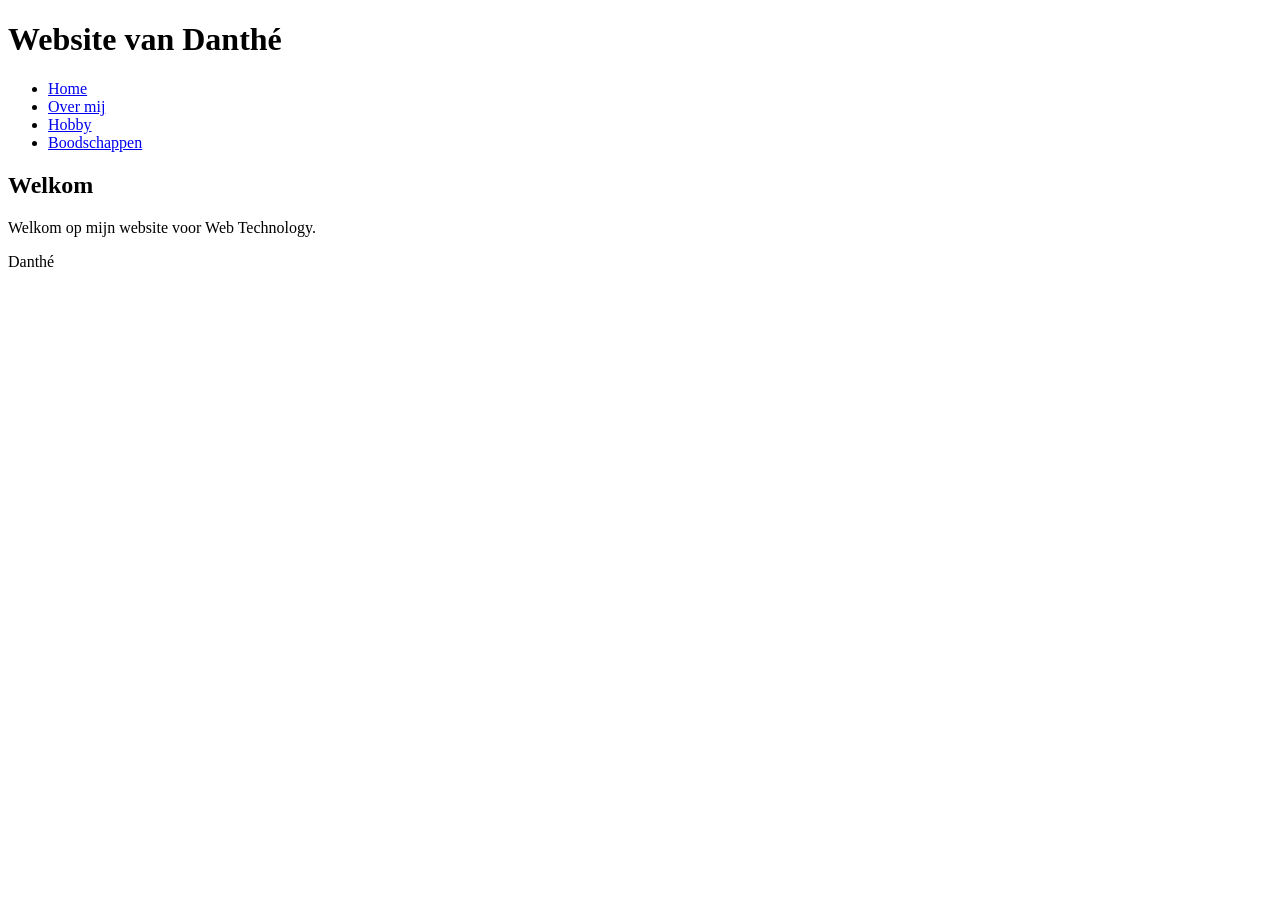
<file: labo-01/index.html>
<!DOCTYPE html>
<html lang="nl">
<head>
    <meta charset="UTF-8">
    <meta name="viewport" content="width=device-width, initial-scale=1.0">
    <title>Website van Danthé</title>
</head>
<body>

<header>
    <h1>Website van Danthé</h1>
    <nav>
        <ul>
            <li><a href="index.html">Home</a></li>
            <li><a href="over-mij.html">Over mij</a></li>
            <li><a href="hobby.html">Hobby</a></li>
            <li><a href="boodschappen.html">Boodschappen</a></li>
        </ul>
    </nav>
</header>

<main>
    <h2>Welkom</h2>
    <p>Welkom op mijn website voor Web Technology.</p>
</main>

<footer>
    <p>Danthé</p>
</footer>

</body>
</html>
</file>
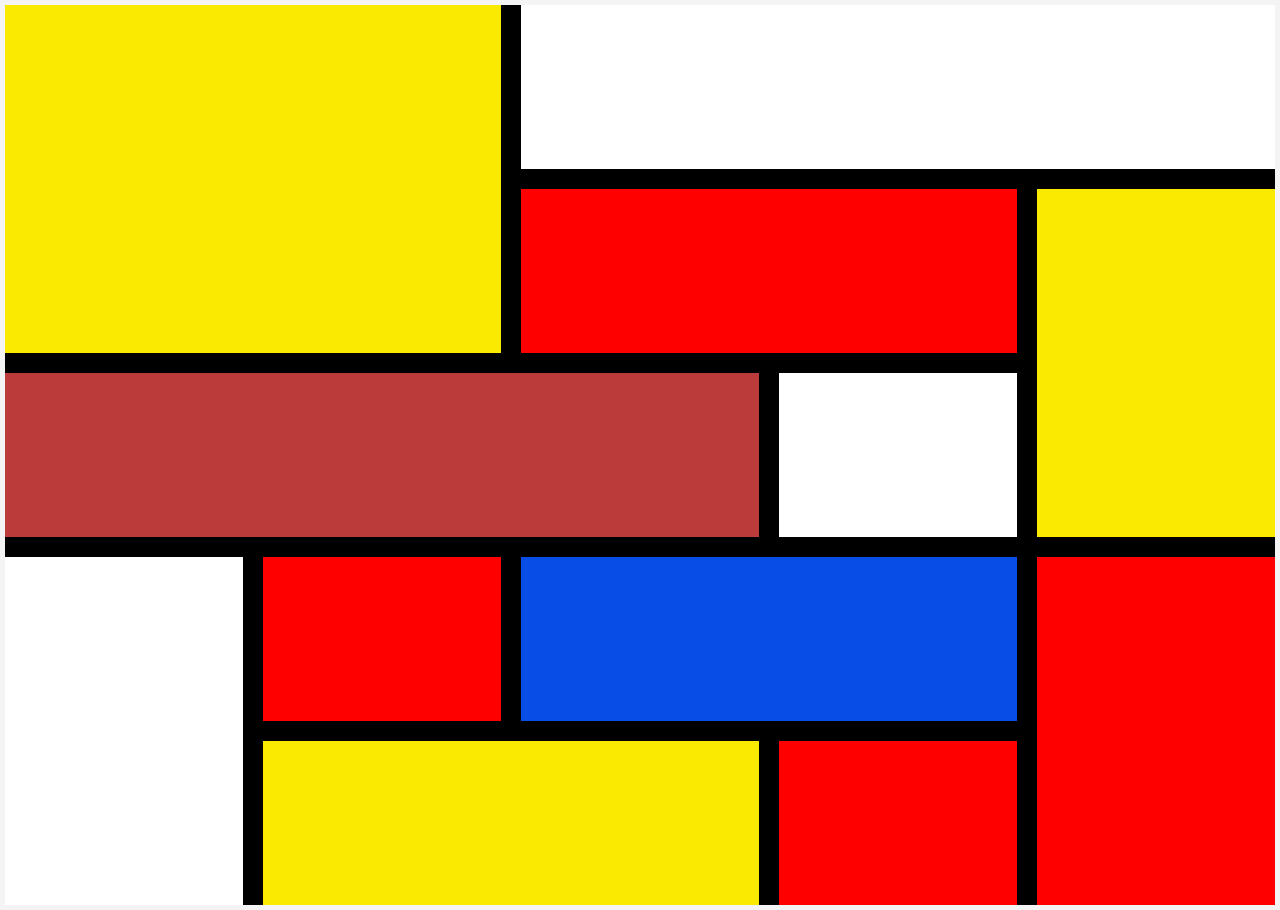
<file: schilderij/index.html>
<!DOCTYPE html>
<html lang="en">
<head>
  <meta charset="UTF-8">
  <meta name="viewport" content="width=device-width, initial-scale=1.0">
  <link rel="stylesheet" href="style.css">
  <title>painting</title>
</head>
<body>
  <div class="gridbox">
    <div class="box1"></div>
    <div class="box2"></div>
    <div class="box3"></div>
    <div class="box4"></div>
    <div class="box5"></div>
    <div class="box6"></div>
    <div class="box7"></div>
    <div class="box8"></div>
    <div class="box9"></div>
    <div class="box10"></div>
    <div class="box11"></div>
    <div class="box12"></div>
  </div>
</body>
</html>
</file>
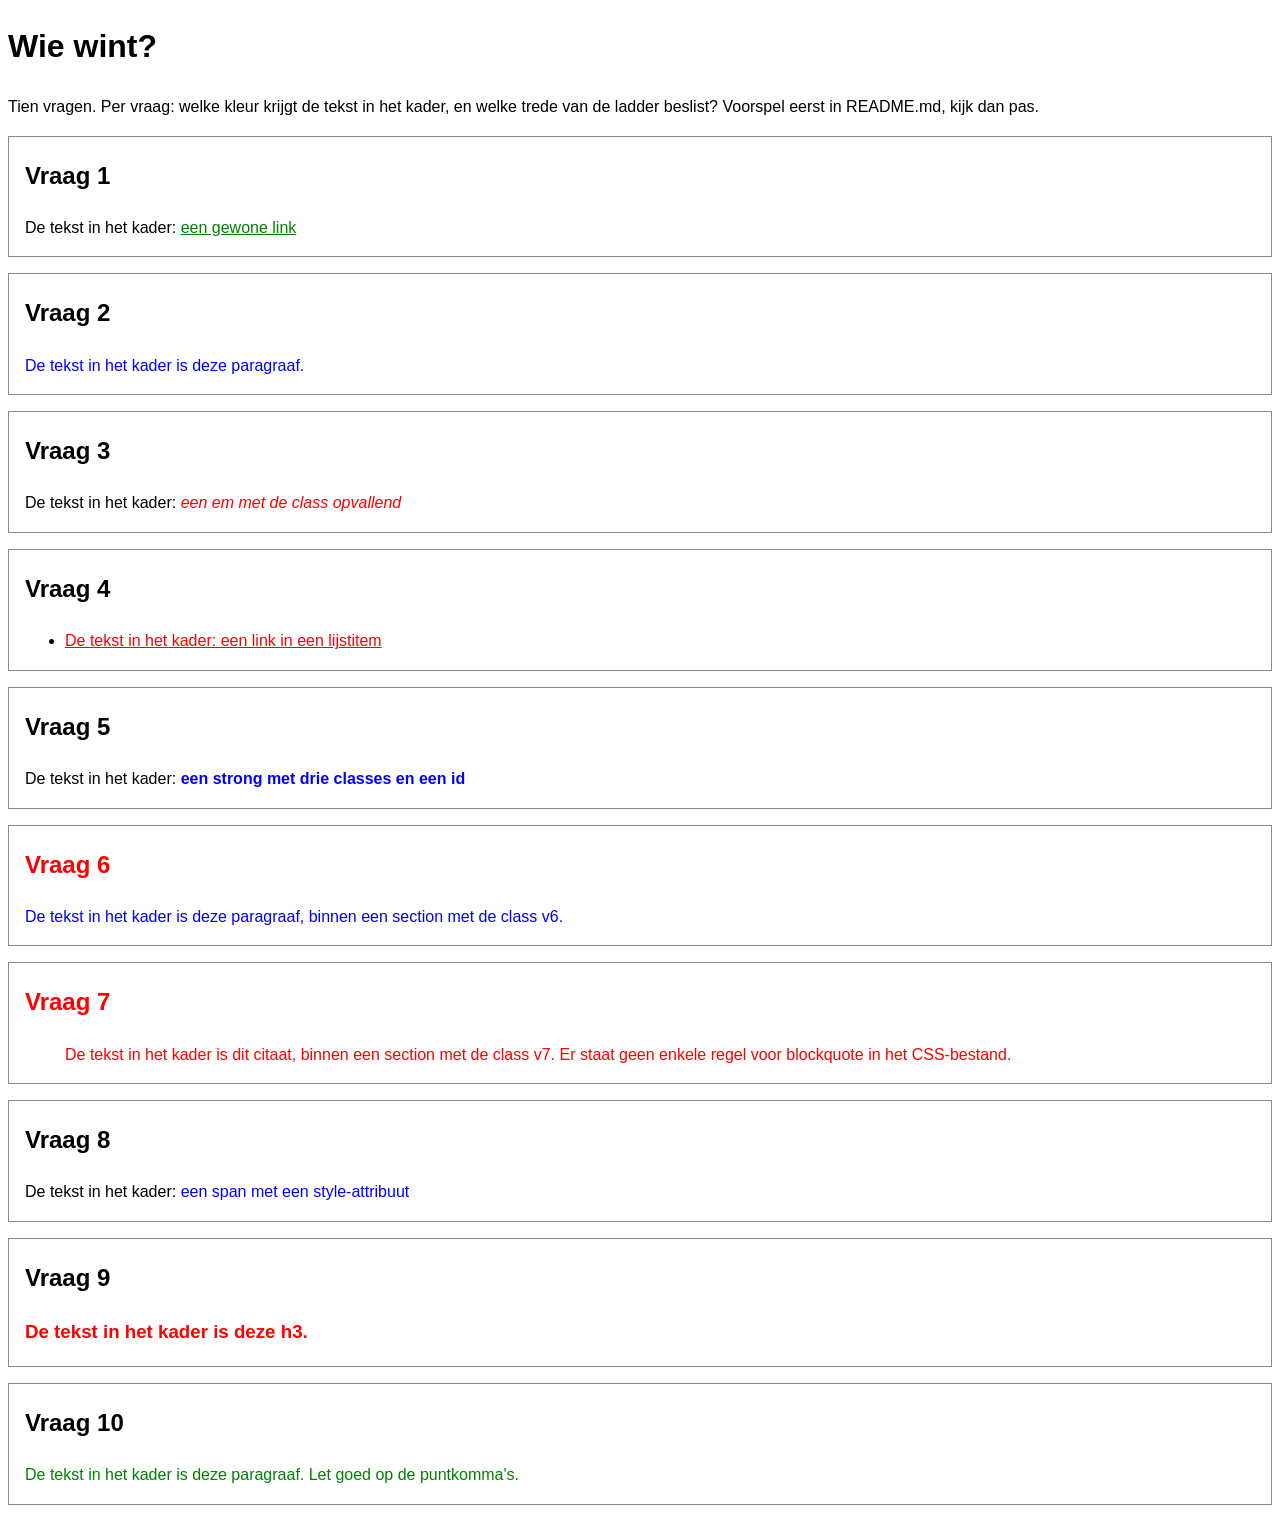
<file: labo-02/cascade/index.html>
<!-- index.html - oefening 3: voorspel, dan kijk. Wijzig dit bestand niet. -->
<!doctype html>
<html lang="nl">
  <head>
    <meta charset="utf-8">
    <meta name="viewport" content="width=device-width, initial-scale=1">
    <title>Wie wint? Tien vragen over de cascade</title>
    <link rel="stylesheet" href="css/stijl.css">
  </head>
  <body>
    <h1>Wie wint?</h1>
    <p>Tien vragen. Per vraag: welke kleur krijgt de tekst in het kader, en welke trede van de ladder beslist? Voorspel eerst in README.md, kijk dan pas.</p>

    <section class="vraag v1">
      <h2>Vraag 1</h2>
      <p>De tekst in het kader: <a href="#">een gewone link</a></p>
    </section>

    <section class="vraag v2">
      <h2>Vraag 2</h2>
      <p class="v2-tekst">De tekst in het kader is deze paragraaf.</p>
    </section>

    <section class="vraag v3">
      <h2>Vraag 3</h2>
      <p>De tekst in het kader: <em class="opvallend">een em met de class opvallend</em></p>
    </section>

    <section class="vraag v4">
      <h2>Vraag 4</h2>
      <ul>
        <li><a href="#">De tekst in het kader: een link in een lijstitem</a></li>
      </ul>
    </section>

    <section class="vraag v5">
      <h2>Vraag 5</h2>
      <p>De tekst in het kader: <strong class="een twee drie" id="v5-tekst">een strong met drie classes en een id</strong></p>
    </section>

    <section class="vraag v6">
      <h2>Vraag 6</h2>
      <p class="v6-tekst">De tekst in het kader is deze paragraaf, binnen een section met de class v6.</p>
    </section>

    <section class="vraag v7">
      <h2>Vraag 7</h2>
      <blockquote>De tekst in het kader is dit citaat, binnen een section met de class v7. Er staat geen enkele regel voor blockquote in het CSS-bestand.</blockquote>
    </section>

    <section class="vraag v8">
      <h2>Vraag 8</h2>
      <p>De tekst in het kader: <span class="v8-tekst" style="color: blue">een span met een style-attribuut</span></p>
    </section>

    <section class="vraag v9">
      <h2>Vraag 9</h2>
      <h3 class="v9-tekst">De tekst in het kader is deze h3.</h3>
    </section>

    <section class="vraag v10">
      <h2>Vraag 10</h2>
      <p class="v10-tekst">De tekst in het kader is deze paragraaf. Let goed op de puntkomma's.</p>
    </section>
  </body>
</html>
</file>
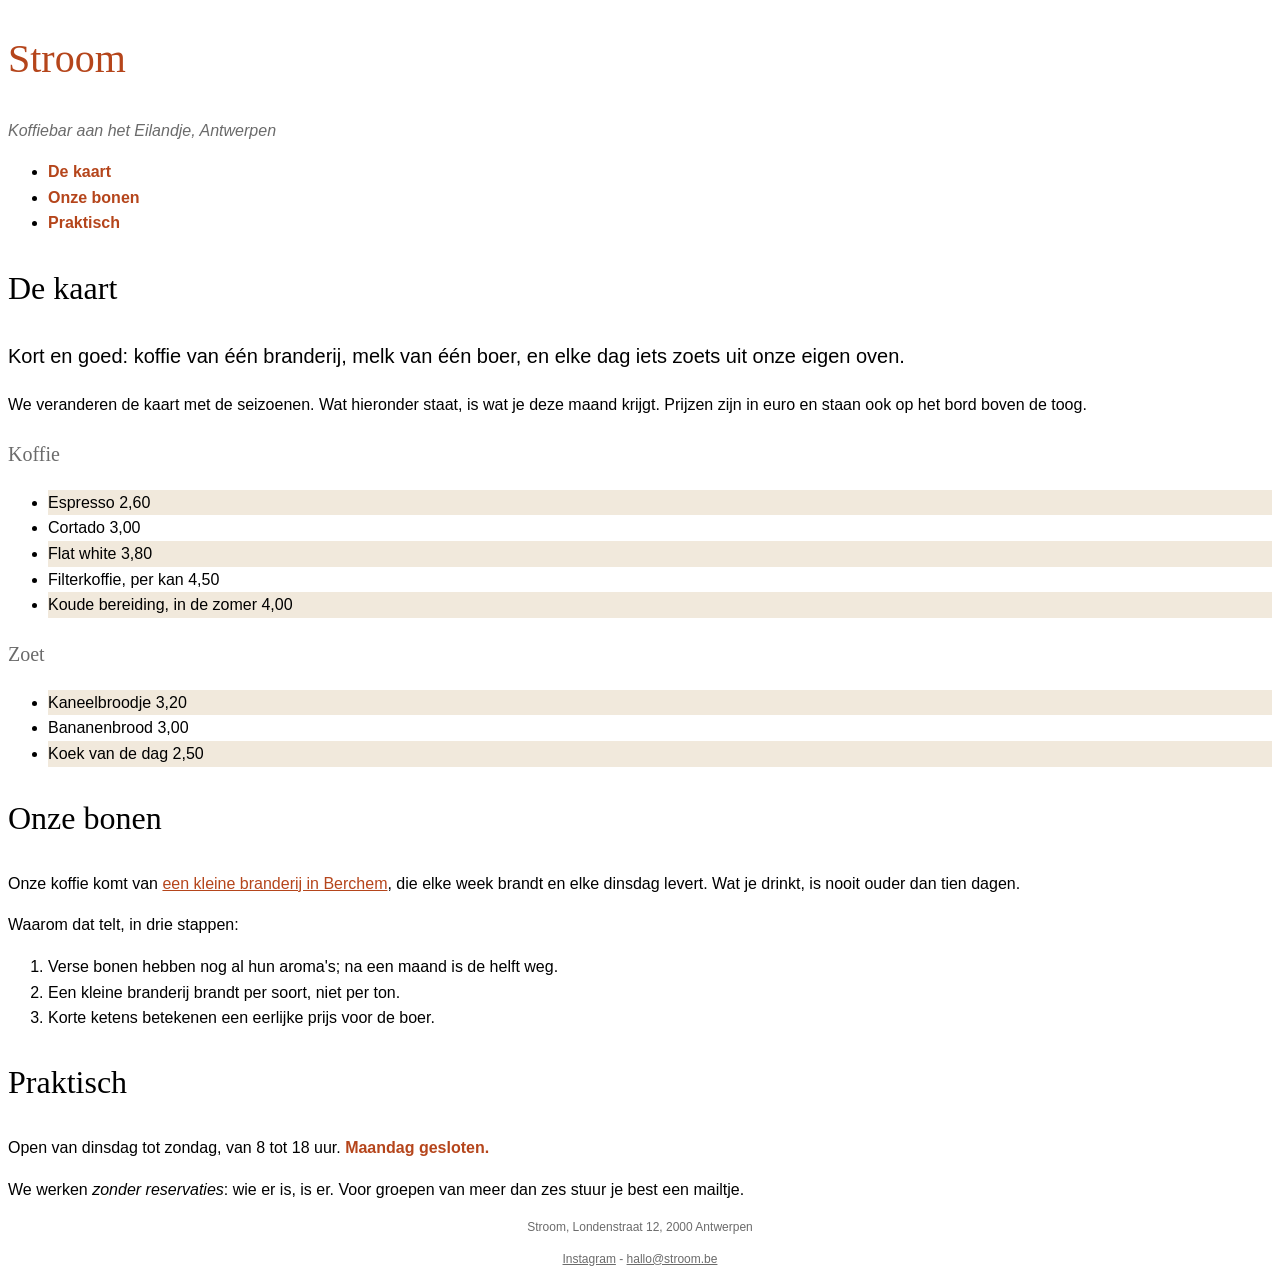
<file: labo-02/nabouw/index.html>
<!-- index.html - nabouw labo 2. Dit bestand mag je NIET wijzigen: geen class erbij, geen element verplaatst, geen style-attribuut. Jij schrijft css/stijl.css. -->
<!--
  Wat het screenshot niet kan tonen (hover en focus):
  - links in de navigatie: accentkleur, vet, geen onderstreping;
    bij hover en focus: inktkleur en onderstreept
  - links in main: accentkleur, onderstreept;
    bij hover en focus: papierkleur op een achtergrond in de accentkleur
  - links in de footer: gedempte kleur; bij hover en focus: accentkleur
-->
<!doctype html>
<html lang="nl">
  <head>
    <meta charset="utf-8">
    <meta name="viewport" content="width=device-width, initial-scale=1">
    <title>Stroom - koffiebar aan het Eilandje</title>
    <link rel="stylesheet" href="css/stijl.css">
  </head>
  <body>
    <header>
      <h1>Stroom</h1>
      <p class="slogan">Koffiebar aan het Eilandje, Antwerpen</p>
      <nav>
        <ul>
          <li><a href="#kaart">De kaart</a></li>
          <li><a href="#bonen">Onze bonen</a></li>
          <li><a href="#praktisch">Praktisch</a></li>
        </ul>
      </nav>
    </header>

    <main>
      <article>
        <h2 id="kaart">De kaart</h2>
        <p class="intro">Kort en goed: koffie van één branderij, melk van één boer, en elke dag iets zoets uit onze eigen oven.</p>
        <p>We veranderen de kaart met de seizoenen. Wat hieronder staat, is wat je deze maand krijgt. Prijzen zijn in euro en staan ook op het bord boven de toog.</p>

        <h3>Koffie</h3>
        <ul class="kaart">
          <li>Espresso <span class="prijs">2,60</span></li>
          <li>Cortado <span class="prijs">3,00</span></li>
          <li>Flat white <span class="prijs">3,80</span></li>
          <li>Filterkoffie, per kan <span class="prijs">4,50</span></li>
          <li>Koude bereiding, in de zomer <span class="prijs">4,00</span></li>
        </ul>

        <h3>Zoet</h3>
        <ul class="kaart">
          <li>Kaneelbroodje <span class="prijs">3,20</span></li>
          <li>Bananenbrood <span class="prijs">3,00</span></li>
          <li>Koek van de dag <span class="prijs">2,50</span></li>
        </ul>

        <h2 id="bonen">Onze bonen</h2>
        <p>Onze koffie komt van <a href="https://www.example.be">een kleine branderij in Berchem</a>, die elke week brandt en elke dinsdag levert. Wat je drinkt, is nooit ouder dan tien dagen.</p>
        <p>Waarom dat telt, in drie stappen:</p>
        <ol>
          <li>Verse bonen hebben nog al hun aroma's; na een maand is de helft weg.</li>
          <li>Een kleine branderij brandt per soort, niet per ton.</li>
          <li>Korte ketens betekenen een eerlijke prijs voor de boer.</li>
        </ol>

        <h2 id="praktisch">Praktisch</h2>
        <p>Open van dinsdag tot zondag, van 8 tot 18 uur. <strong>Maandag gesloten.</strong></p>
        <p>We werken <em>zonder reservaties</em>: wie er is, is er. Voor groepen van meer dan zes stuur je best een mailtje.</p>
      </article>
    </main>

    <footer>
      <p>Stroom, Londenstraat 12, 2000 Antwerpen</p>
      <p><a href="https://www.instagram.com">Instagram</a> - <a href="mailto:hallo@stroom.be">hallo@stroom.be</a></p>
    </footer>
  </body>
</html>
</file>
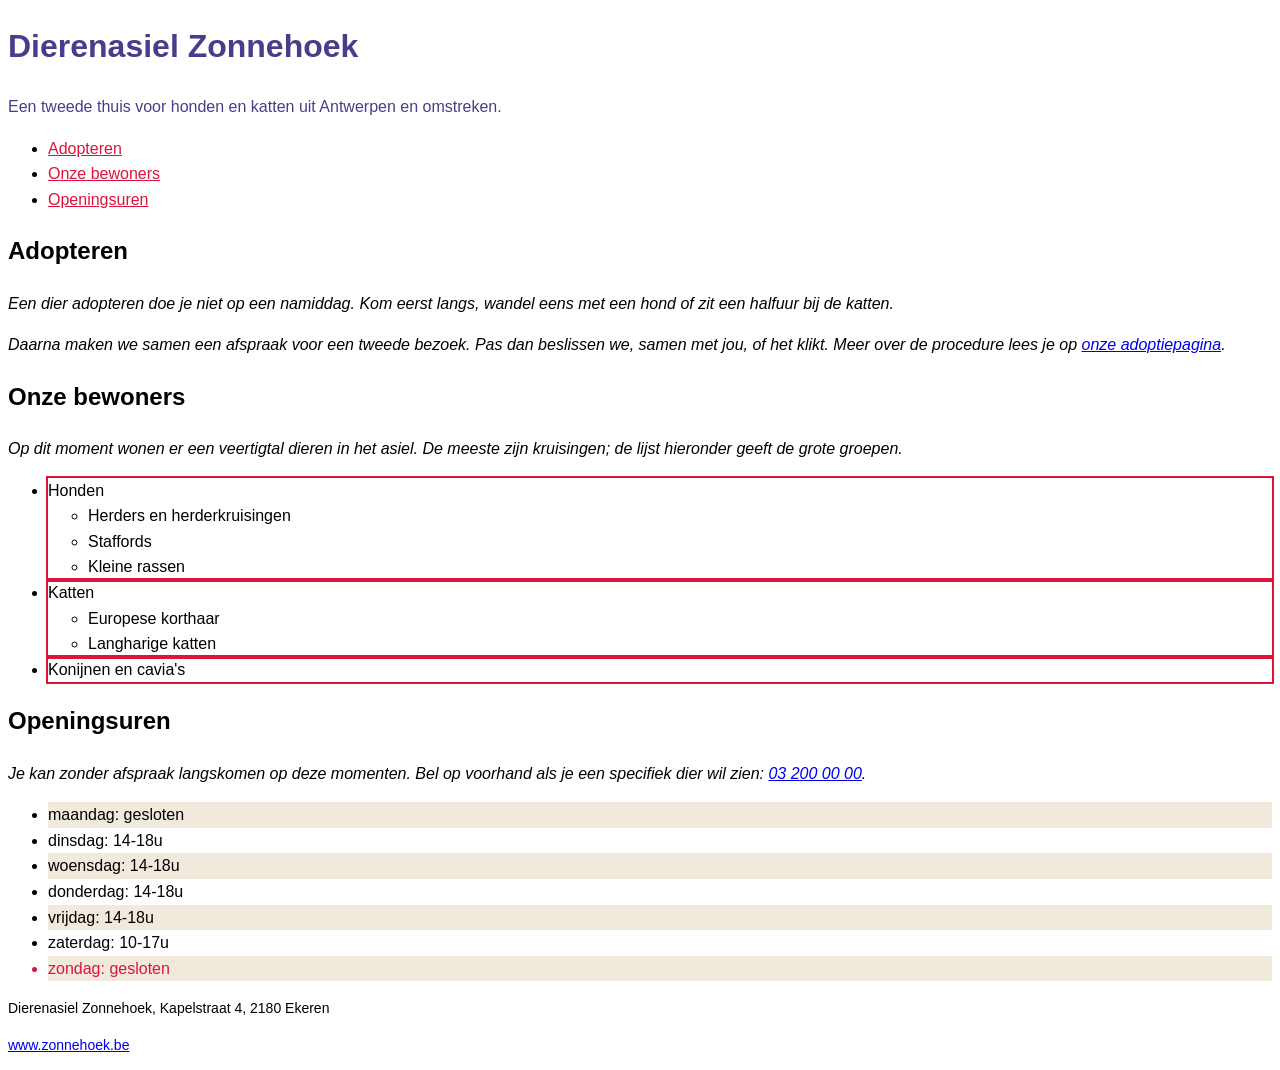
<file: labo-02/selectors/index.html>
<!-- index.html - oefening 2: selectors. Wijzig dit bestand niet; alles wat je nodig hebt, staat erin. -->
<!doctype html>
<html lang="nl">
  <head>
    <meta charset="utf-8">
    <meta name="viewport" content="width=device-width, initial-scale=1">
    <title>Dierenasiel Zonnehoek</title>
    <link rel="stylesheet" href="css/stijl.css">
  </head>
  <body>
    <header>
      <h1>Dierenasiel Zonnehoek</h1>
      <p class="slogan">Een tweede thuis voor honden en katten uit Antwerpen en omstreken.</p>
      <nav>
        <ul>
          <li><a href="#adopteren">Adopteren</a></li>
          <li><a href="#rassen">Onze bewoners</a></li>
          <li><a href="#uren">Openingsuren</a></li>
        </ul>
      </nav>
    </header>

    <main>
      <article>
        <h2 id="adopteren">Adopteren</h2>
        <p class="intro">Een dier adopteren doe je niet op een namiddag. Kom eerst langs, wandel eens met een hond of zit een halfuur bij de katten.</p>
        <p>Daarna maken we samen een afspraak voor een tweede bezoek. Pas dan beslissen we, samen met jou, of het klikt. Meer over de procedure lees je op <a href="https://www.zonnehoek.be/adoptie">onze adoptiepagina</a>.</p>

        <h2 id="rassen">Onze bewoners</h2>
        <p>Op dit moment wonen er een veertigtal dieren in het asiel. De meeste zijn kruisingen; de lijst hieronder geeft de grote groepen.</p>
        <ul class="rassen">
          <li>Honden
            <ul>
              <li>Herders en herderkruisingen</li>
              <li>Staffords</li>
              <li>Kleine rassen</li>
            </ul>
          </li>
          <li>Katten
            <ul>
              <li>Europese korthaar</li>
              <li>Langharige katten</li>
            </ul>
          </li>
          <li>Konijnen en cavia's</li>
        </ul>

        <h2 id="uren">Openingsuren</h2>
        <p>Je kan zonder afspraak langskomen op deze momenten. Bel op voorhand als je een specifiek dier wil zien: <a href="tel:+3232000000">03 200 00 00</a>.</p>
        <ul class="uren">
          <li>maandag: gesloten</li>
          <li>dinsdag: 14-18u</li>
          <li>woensdag: 14-18u</li>
          <li>donderdag: 14-18u</li>
          <li>vrijdag: 14-18u</li>
          <li>zaterdag: 10-17u</li>
          <li>zondag: gesloten</li>
        </ul>
      </article>
    </main>

    <footer>
      <p>Dierenasiel Zonnehoek, Kapelstraat 4, 2180 Ekeren</p>
      <p><a href="https://www.zonnehoek.be">www.zonnehoek.be</a></p>
    </footer>
  </body>
</html>
</file>
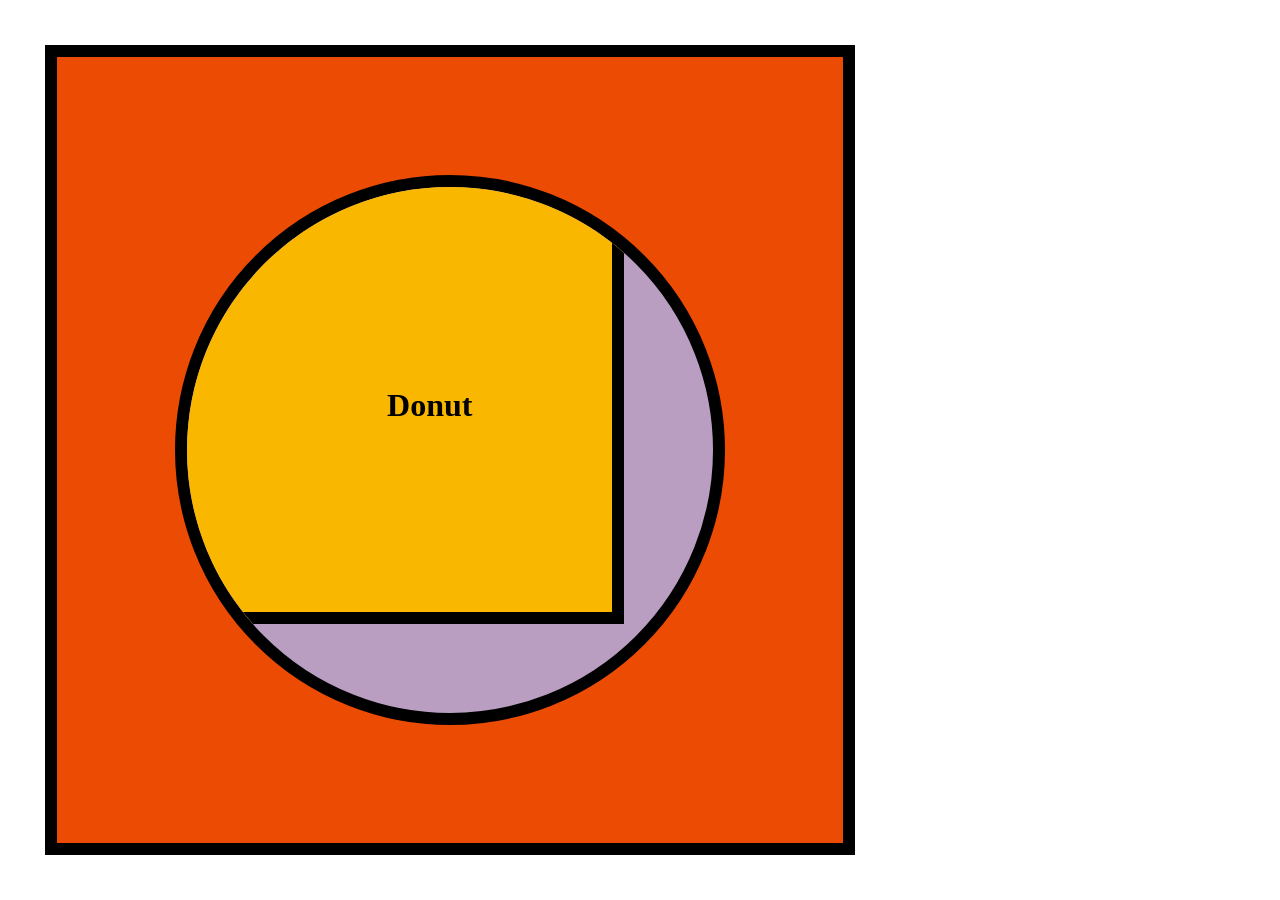
<file: labo-03/donut/index.html>
<!doctype html>
<html lang="en">
<head>
  <meta charset="utf-8">
  <meta name="viewport" content="width=device-width, initial-scale=1">
  <title>Labo 3 - Donut</title>
  <link rel="stylesheet" href="css/reset.css">
  <link rel="stylesheet" href="css/stijl.css">
</head>
<body>
  <!-- Do not change this file. Write your CSS in css/stijl.css. -->
  <main>
    <div>
      <h1>Donut</h1>
    </div>
  </main>
</body>
</html>
</file>
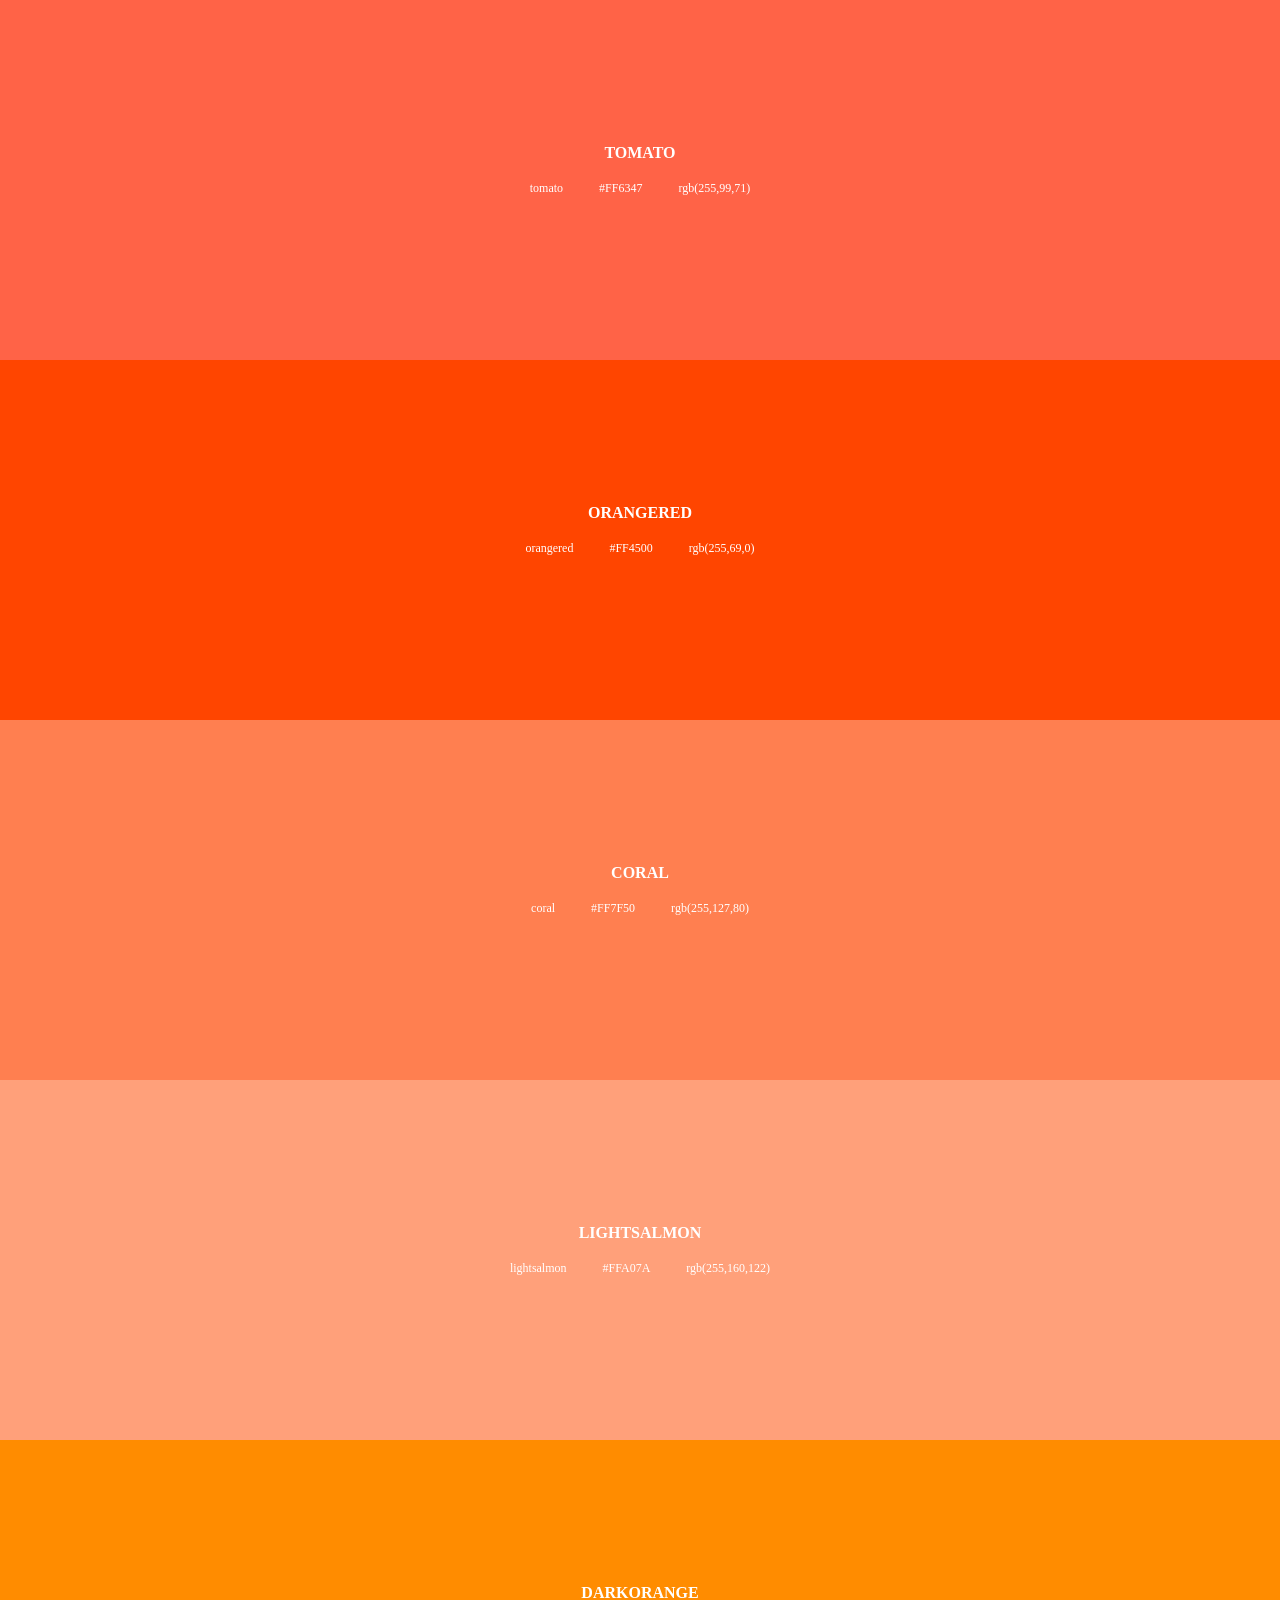
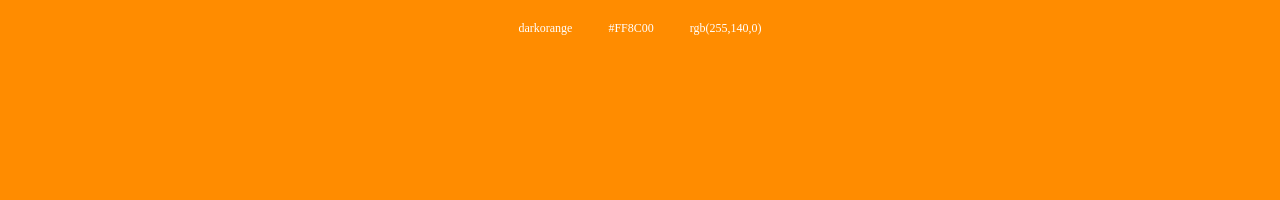
<file: labo-03/kleuren/index.html>
<!doctype html>
<html lang="en">
<head>
  <meta charset="utf-8">
  <meta name="viewport" content="width=device-width, initial-scale=1">
  <title>Labo 3 - Kleurenstalen</title>
  <link rel="stylesheet" href="css/reset.css">
  <link rel="stylesheet" href="css/stijl.css">
</head>
<body>
  <!-- Do not change this file. Write your CSS in css/stijl.css. -->
  <ul>
    <li class="tomato">
      <h2>TOMATO</h2>
      <p class="codes"><span>tomato</span> <span>#FF6347</span> <span>rgb(255,99,71)</span></p>
    </li>
    <li class="orangered">
      <h2>ORANGERED</h2>
      <p class="codes"><span>orangered</span> <span>#FF4500</span> <span>rgb(255,69,0)</span></p>
    </li>
    <li class="coral">
      <h2>CORAL</h2>
      <p class="codes"><span>coral</span> <span>#FF7F50</span> <span>rgb(255,127,80)</span></p>
    </li>
    <li class="lightsalmon">
      <h2>LIGHTSALMON</h2>
      <p class="codes"><span>lightsalmon</span> <span>#FFA07A</span> <span>rgb(255,160,122)</span></p>
    </li>
    <li class="darkorange">
      <h2>DARKORANGE</h2>
      <p class="codes"><span>darkorange</span> <span>#FF8C00</span> <span>rgb(255,140,0)</span></p>
    </li>
  </ul>
</body>
</html>
</file>
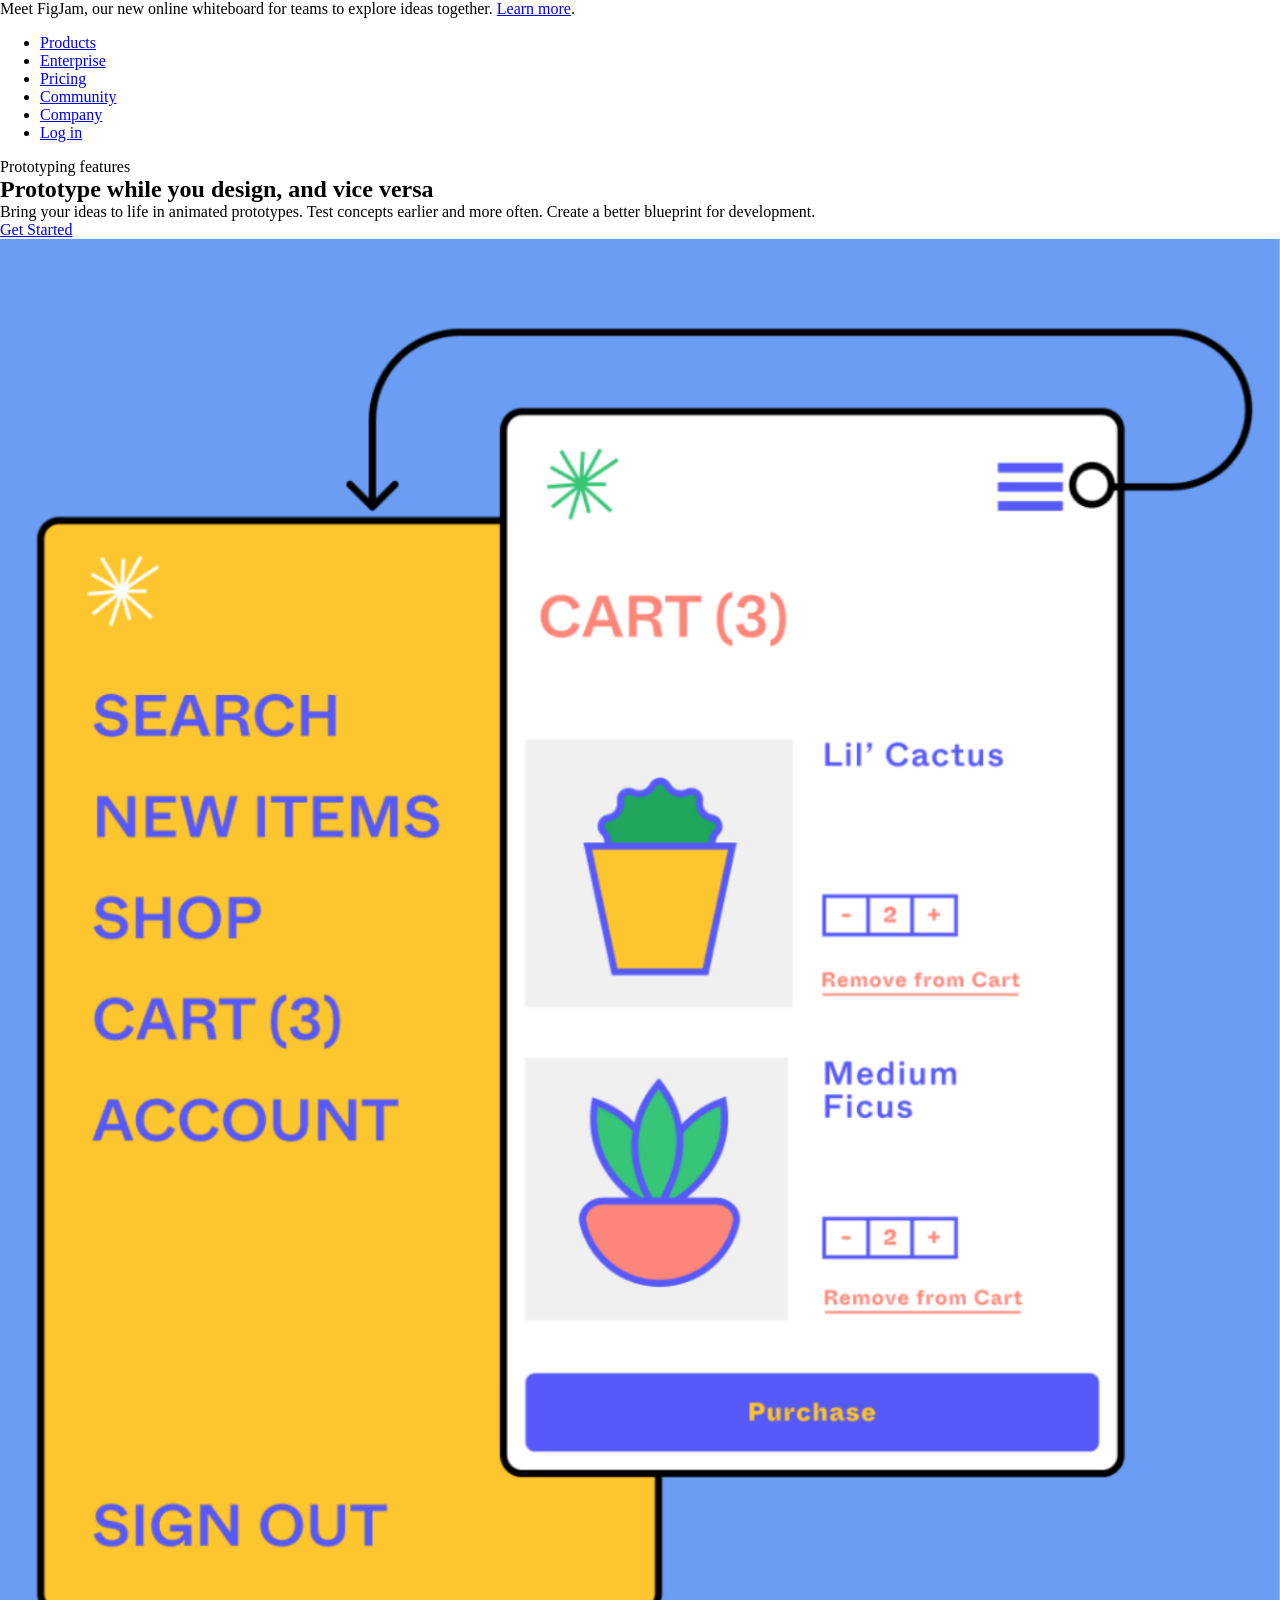
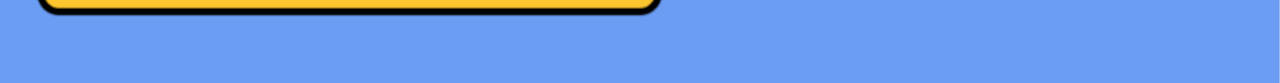
<file: labo-03/landing/index.html>
<!doctype html>
<html lang="en">
<head>
  <meta charset="utf-8">
  <meta name="viewport" content="width=device-width, initial-scale=1">
  <title>Labo 3 - Landingspagina</title>
  <link rel="stylesheet" href="css/reset.css">
  <link rel="stylesheet" href="css/stijl.css">
</head>
<body>
  <!-- Do not change this file. Write your CSS in css/stijl.css.
       Not visible in the screenshot: on :hover and :focus the links in the
       banner and in the navigation get an underline, and the button turns
       dark grey (#333333) instead of black. -->
  <div class="banner">
    <p>Meet FigJam, our new online whiteboard for teams to explore ideas together. <a href="#">Learn more</a>.</p>
  </div>
  <header>
    <nav>
      <ul>
        <li><a href="#">Products</a></li>
        <li><a href="#">Enterprise</a></li>
        <li><a href="#">Pricing</a></li>
        <li><a href="#">Community</a></li>
        <li><a href="#">Company</a></li>
        <li><a href="#">Log in</a></li>
      </ul>
    </nav>
  </header>
  <main>
    <article>
      <p class="bovenkop">Prototyping features</p>
      <h1>Prototype while you design, and vice versa</h1>
      <p>Bring your ideas to life in animated prototypes. Test concepts earlier and more often. Create a better blueprint for development.</p>
      <a href="#" class="knop">Get Started</a>
    </article><!-- no whitespace between these two tags: see syllabus 3.7 --><div class="afbeelding">
      <img src="afbeeldingen/prototype.png" alt="Prototype of a plant shop: a yellow menu panel next to a white cart screen">
    </div>
  </main>
</body>
</html>
</file>
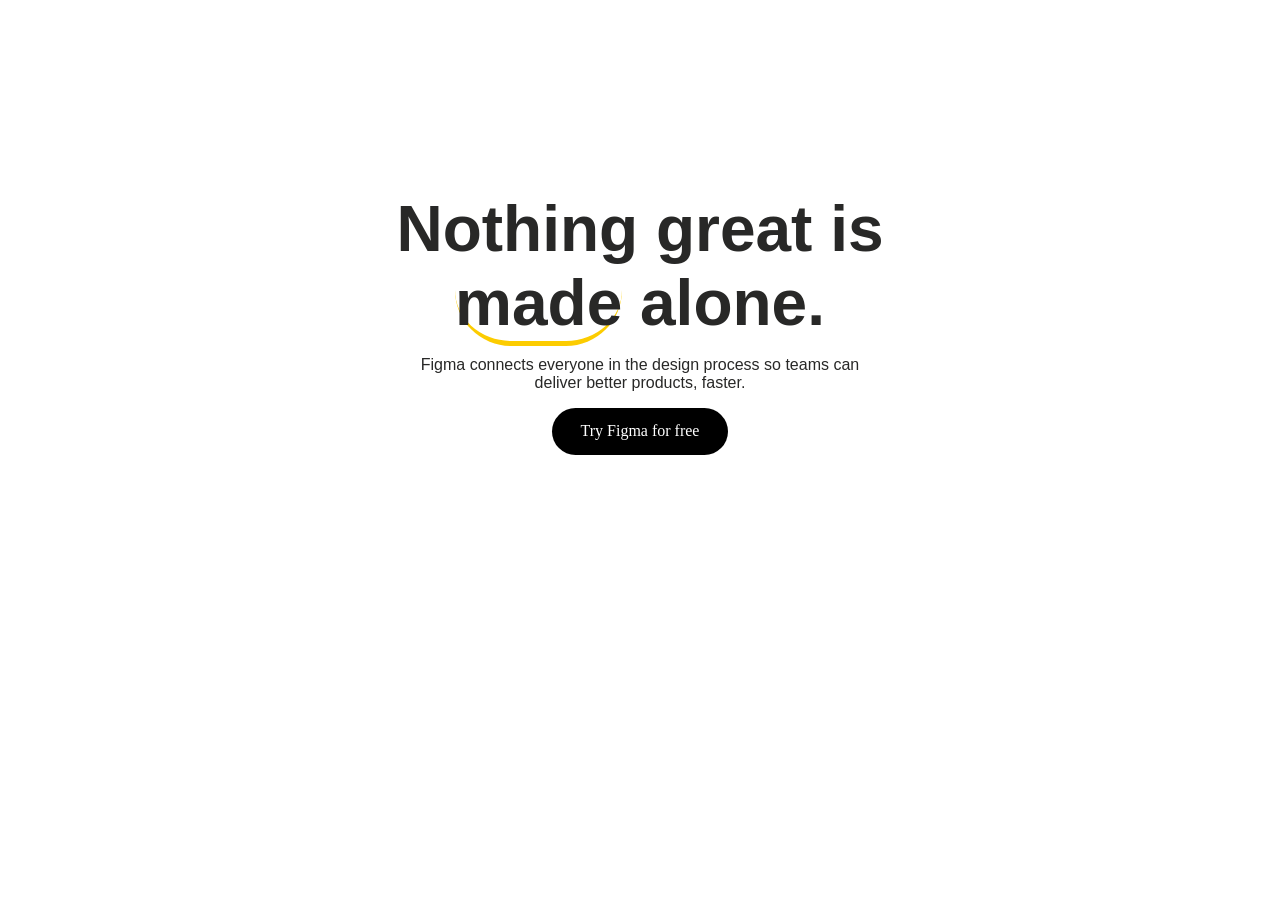
<file: labo-03/slogan/index.html>
<!doctype html>
<html lang="en">
<head>
  <meta charset="utf-8">
  <meta name="viewport" content="width=device-width, initial-scale=1">
  <title>Labo 3 - Slogan</title>
  <link rel="stylesheet" href="css/reset.css">
  <link rel="stylesheet" href="css/stijl.css">
</head>
<body>
  <!-- Do not change this file. Write your CSS in css/stijl.css.
       Not visible in the screenshot: on :hover and :focus the button turns
       dark grey (#333333) instead of black. -->
  <h2>Nothing great is <span>made</span> alone.</h2>
  <p>Figma connects everyone in the design process so teams can deliver better products, faster.</p>
  <a href="https://www.figma.com">Try Figma for free</a>
</body>
</html>
</file>
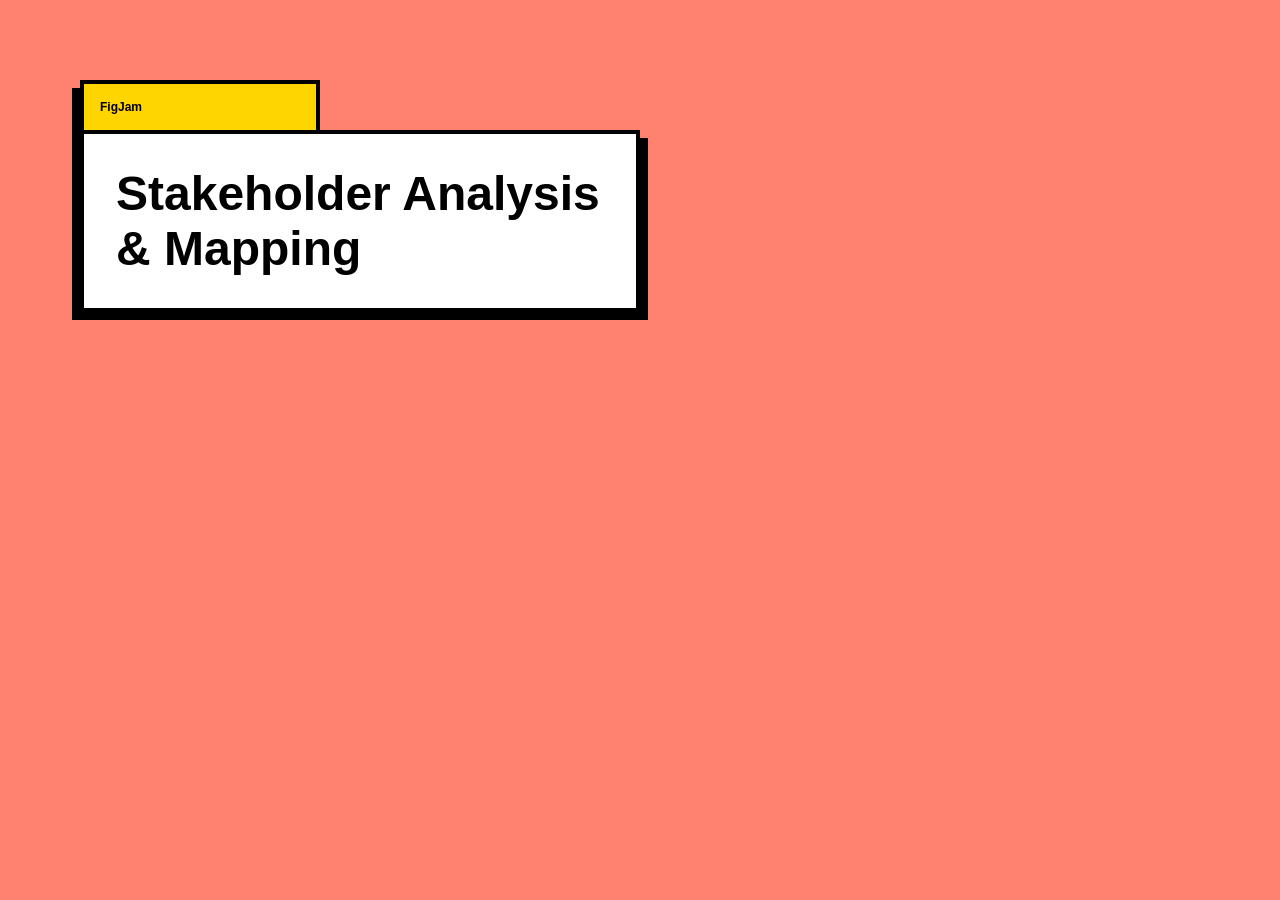
<file: labo-03/tabblad/index.html>
<!doctype html>
<html lang="en">
<head>
  <meta charset="utf-8">
  <meta name="viewport" content="width=device-width, initial-scale=1">
  <title>Labo 3 - Tabblad</title>
  <link rel="stylesheet" href="css/reset.css">
  <link rel="stylesheet" href="css/stijl.css">
</head>
<body>
  <!-- Do not change this file. Write your CSS in css/stijl.css. -->
  <h1>FigJam</h1>
  <h2>Stakeholder Analysis &amp; Mapping</h2>
</body>
</html>
</file>
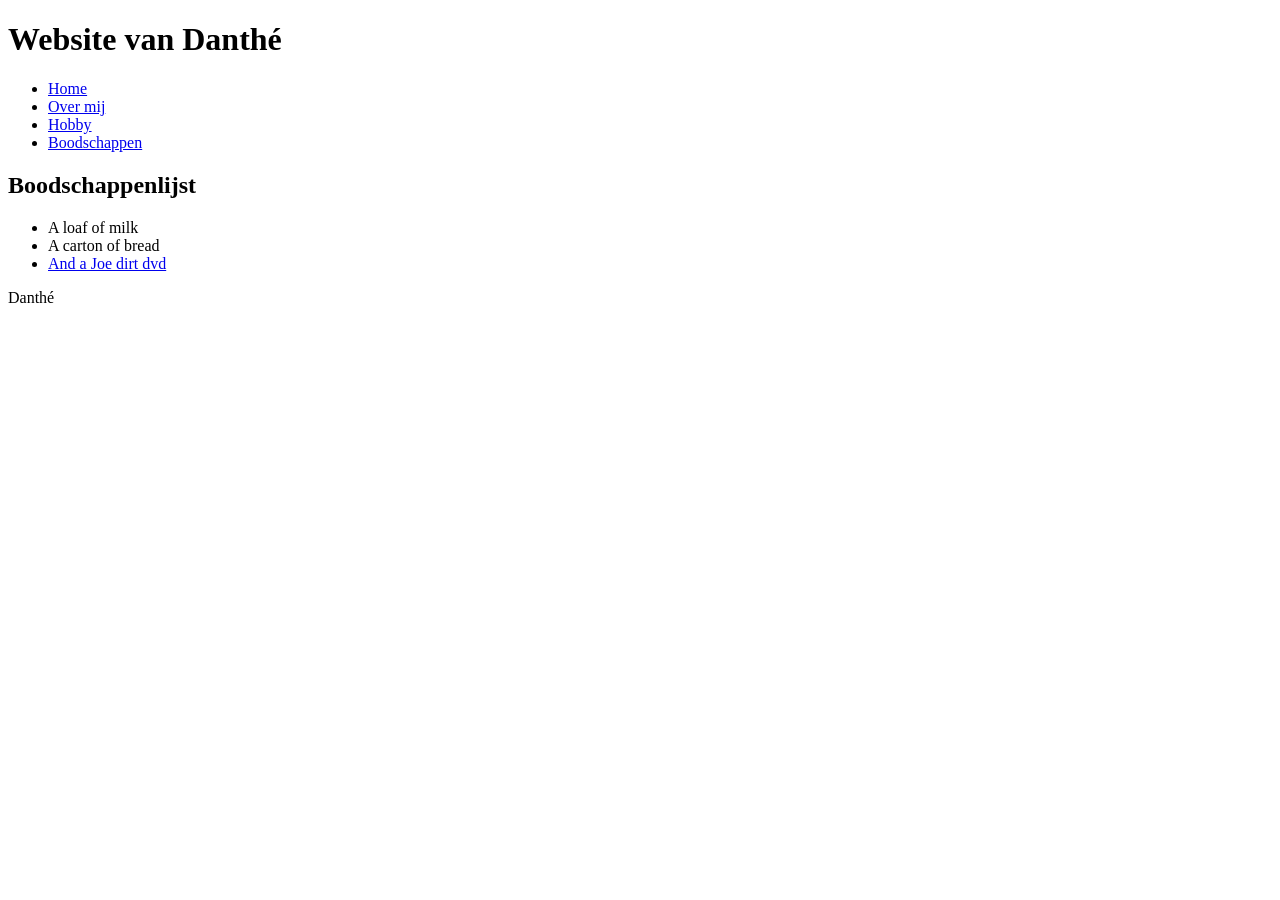
<file: labo-01/boodschappen.html>
<!DOCTYPE html>
<html lang="nl">
<head>
    <meta charset="UTF-8">
    <meta name="viewport" content="width=device-width, initial-scale=1.0">
    <title>Boodschappenlijst</title>
</head>
<body>

<header>
    <h1>Website van Danthé</h1>
    <nav>
        <ul>
            <li><a href="index.html">Home</a></li>
            <li><a href="over-mij.html">Over mij</a></li>
            <li><a href="hobby.html">Hobby</a></li>
            <li><a href="boodschappen.html">Boodschappen</a></li>
        </ul>
    </nav>
</header>

<main>
    <h2>Boodschappenlijst</h2>

    <ul>
        <li>A loaf of milk</li>
        <li>A carton of bread</li>
        <li><a href="https://www.amazon.com/joe-dirt-dvd/s?k=joe+dirt+dvd">And a Joe dirt dvd</a></li>
    </ul>
</main>

<footer>
    <p>Danthé</p>
</footer>

</body>
</html>
</file>
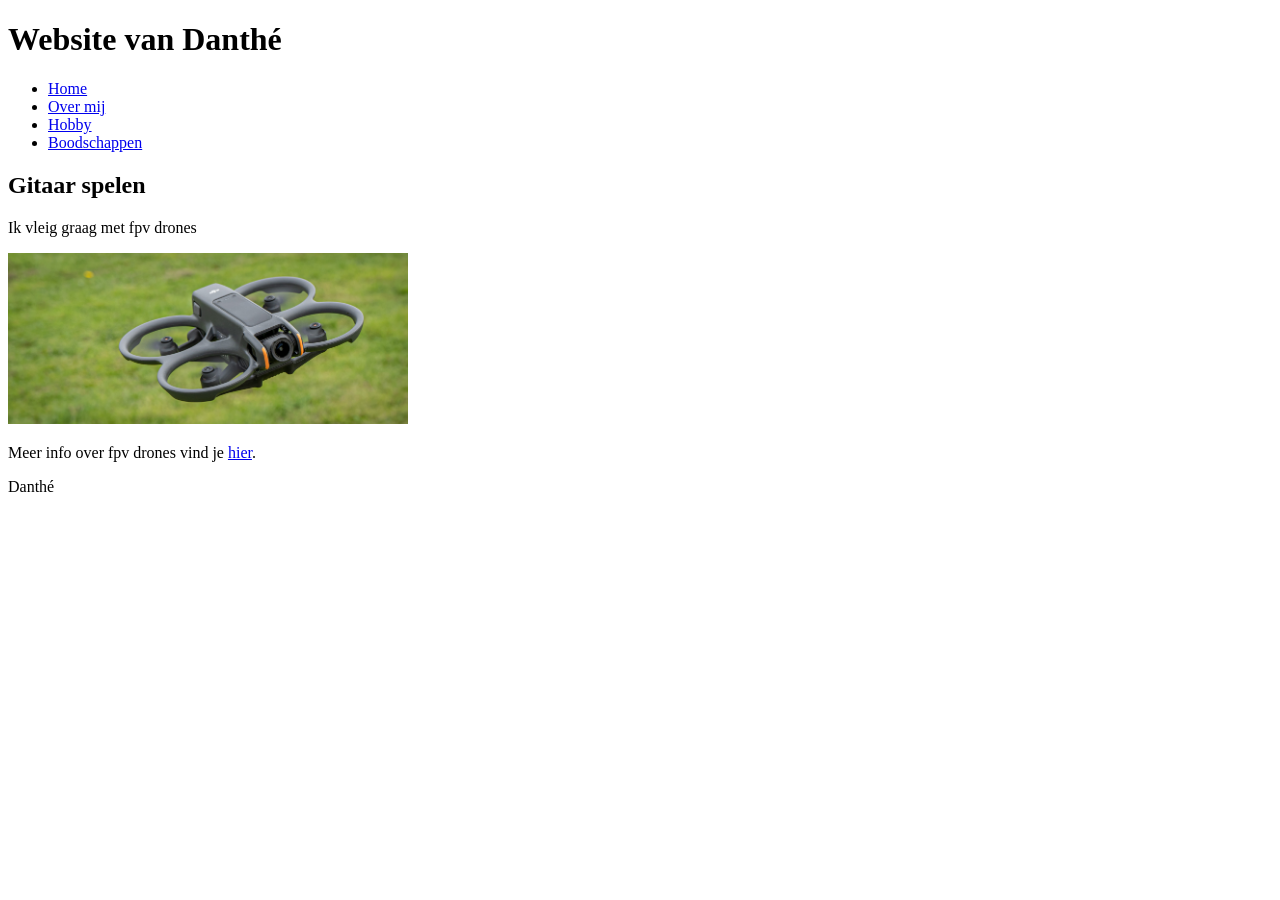
<file: labo-01/hobby.html>
<!DOCTYPE html>
<html lang="nl">
<head>
    <meta charset="UTF-8">
    <meta name="viewport" content="width=device-width, initial-scale=1.0">
    <title>Mijn hobby</title>
</head>
<body>

<header>
    <h1>Website van Danthé</h1>
    <nav>
        <ul>
            <li><a href="index.html">Home</a></li>
            <li><a href="over-mij.html">Over mij</a></li>
            <li><a href="hobby.html">Hobby</a></li>
            <li><a href="boodschappen.html">Boodschappen</a></li>
        </ul>
    </nav>
</header>

<main>
    <h2>Gitaar spelen</h2>

    <p>Ik vleig graag met fpv drones</p>

    <img src="djiAvata2.jpg" alt="dji avata 2" width="400">

    <p>Meer info over fpv drones vind je 
        <a href="https://en.wikipedia.org/wiki/First-person_view_(remote_control)">hier</a>.
    </p>
</main>

<footer>
    <p>Danthé</p>
</footer>

</body>
</html>
</file>
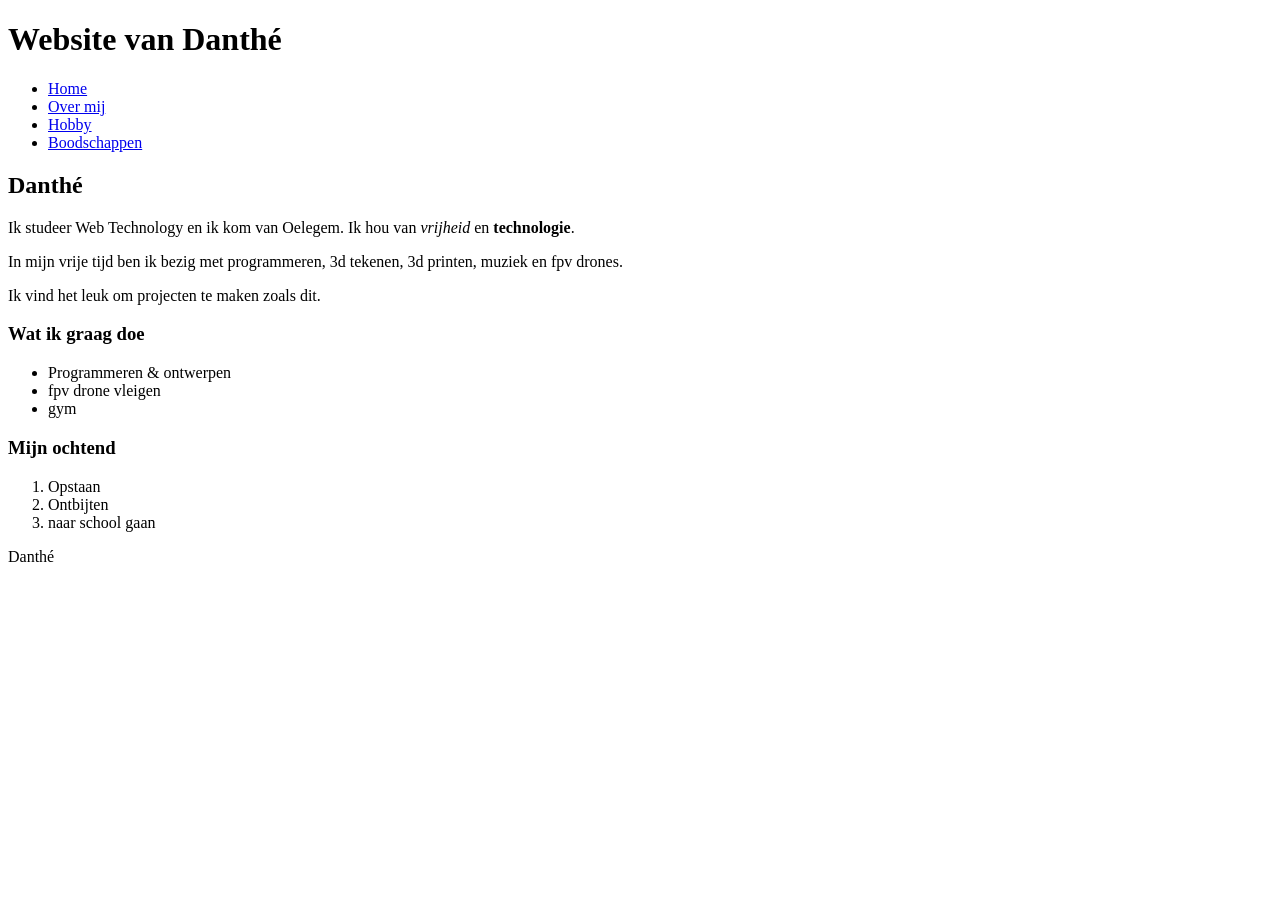
<file: labo-01/over-mij.html>
<!DOCTYPE html>
<html lang="nl">
<head>
    <meta charset="UTF-8">
    <meta name="viewport" content="width=device-width, initial-scale=1.0">
    <title>Over mij</title>
</head>
<body>

<header>
    <h1>Website van Danthé</h1>
    <nav>
        <ul>
            <li><a href="index.html">Home</a></li>
            <li><a href="over-mij.html">Over mij</a></li>
            <li><a href="hobby.html">Hobby</a></li>
            <li><a href="boodschappen.html">Boodschappen</a></li>
        </ul>
    </nav>
</header>

<main>

<h2>Danthé</h2>

<p>Ik studeer Web Technology en ik kom van Oelegem. Ik hou van <em>vrijheid</em> en <strong>technologie</strong>.</p>

<p>In mijn vrije tijd ben ik bezig met programmeren, 3d tekenen, 3d printen, muziek en fpv drones.</p>

<p>Ik vind het leuk om projecten te maken zoals dit.</p>

<h3>Wat ik graag doe</h3>
<ul>
    <li>Programmeren & ontwerpen</li>
    <li>fpv drone vleigen</li>
    <li>gym</li>
</ul>

<h3>Mijn ochtend</h3>
<ol>
    <li>Opstaan</li>
    <li>Ontbijten</li>
    <li>naar school gaan</li>
</ol>

</main>

<footer>
    <p>Danthé</p>
</footer>

</body>
</html>
</file>
<file: schilderij/style.css>
body {
    font-family: Arial, sans-serif;
    margin: 5px;
    background: #f4f4f4;
    align-items: center;
}

.gridbox {
    display: grid;
    height: 100vh;
    grid-template-columns: 1fr 1fr 1fr 1fr 1fr;
    grid-template-rows: 1fr 1fr 1fr 1fr 1fr;
    grid-template-areas: 
        "box1 box1 box2 box2 box2"
        "box1 box1 box3 box3 box4"
        "box5 box5 box5 box6 box4"
        "box7 box8 box9 box9 box10"
        "box7 box11 box11 box12 box10";
    gap: 20px;
    background-color: black;
}

.box1 { background-color: #fae900; grid-area: box1; }
.box2 { background-color: #ffffff; grid-area: box2; }
.box3 { background-color: #ff0000; grid-area: box3; }
.box4 { background-color: #fae900; grid-area: box4; }
.box5 { background-color: #bb3b3b; grid-area: box5; }
.box6 { background-color: #ffffff; grid-area: box6; }
.box7 { background-color: #ffffff; grid-area: box7; }
.box8 { background-color: #ff0000; grid-area: box8; }
.box9 { background-color: #084ee6; grid-area: box9; }
.box10 { background-color: #ff0000; grid-area: box10; }
.box11 { background-color: #fae900; grid-area: box11; }
.box12 { background-color: #ff0000; grid-area: box12; }
</file>
<file: labo-02/cascade/css/stijl.css>
/* stijl.css - oefening 3: voorspel, dan kijk. Wijzig dit bestand niet. */

/* Opmaak van de pagina zelf; doet niet mee in de vragen. */
body {
  font-family: Verdana, sans-serif;
  line-height: 1.6;
}

.vraag {
  border: 1px solid #8a8a89;
  padding: 0 1rem;
  margin-bottom: 1rem;
}

/* ---- vraag 1 ---- */
a {
  color: green;
}

/* ---- vraag 2 ---- */
.v2-tekst {
  color: red;
}

.v2-tekst {
  color: blue;
}

/* ---- vraag 3 ---- */
.opvallend {
  color: red;
}

em {
  color: blue;
}

/* ---- vraag 4 ---- */
.v4 > a {
  color: green;
}

.v4 a {
  color: red;
}

/* ---- vraag 5 ---- */
.een.twee.drie {
  color: red;
}

#v5-tekst {
  color: blue;
}

/* ---- vraag 6 ---- */
.v6 {
  color: red;
}

.v6-tekst {
  color: blue;
}

/* ---- vraag 7 ---- */
.v7 {
  color: red;
}

/* ---- vraag 8 ---- */
.v8-tekst {
  color: red;
}

/* ---- vraag 9 ---- */
h3 {
  color: red !important;
}

.v9-tekst {
  color: blue;
}

/* ---- vraag 10 ---- */
.v10-tekst {
  color: green;
  font-size: 1.5rem
  color: blue;
}
</file>
<file: labo-02/nabouw/css/stijl.css>
:root {
  --color-paper: #fbf7f0;
  --color-ink: #2b2b2b;
  --color-muted: #6b6b6b;
  --color-accent: #b5451b;
  --color-zebra: #f1e9dc;
  --font-heads: Georgia, serif;;
  --font-body: Verdana, sans-serif;;
}
body {
  font-size: 16px;
  font-family: var(--font-body);
  line-height: 1.6;
}
h1, h2 {
  font-family: var(--font-heads);
  font-weight: normal;
  font-size: 2rem;
}
a:hover,
a:focus {
  text-decoration: underline;
}
a {
  color: var(--color-accent);
}
h1 {
  color: var(--color-accent);
  font-family: var(--font-heads);
  font-size: 2.5rem;
}
h3 {
  color: #6b6b6b;
  font-family: var(--font-heads);
  font-weight: normal;
  font-size: 1.25rem;
}
.slogan {
  font-style: italic;
  color: var(--color-muted);
}
.intro {
  font-size: 1.25rem;
}
li a{
  font-weight: bold;
  text-decoration: none;
}
.kaart li:nth-child(odd) {
  background-color: var(--color-zebra);
}
strong {
  color: var(--color-accent);
}
footer {
  text-align: center;
  color: var(--color-muted);
  font-size: 0.75rem;
}
footer a {
  color: var(--color-muted);
}
</file>
<file: labo-02/selectors/css/stijl.css>
/* stijl.css - oefening 2: selectors schrijven en lezen */

/* Schrijf onder elke opdracht de regel met de selector die precies die
   elementen raakt. Gebruik de declaratie die erbij staat, zodat je in de
   browser meteen ziet wat je raakte. Voeg niets toe aan index.html. */

body {
  font-family: Verdana, sans-serif;
  line-height: 1.6;
}

/* 1. alle links in de navigatie -> color: crimson; */
nav a {
      color: crimson;
}

/* 2. alleen de paragrafen in de footer -> font-size: 0.875rem; */
footer p {
      font-size: 0.875rem;
}


/* 3. alleen de lijstitems van het BUITENSTE niveau in de lijst met de class
      rassen (dus niet de items van de binnenlijsten) -> outline: 2px solid crimson;
      (outline tekent een kader rond precies het element dat je raakte; de
      property zelf komt in hoofdstuk 3) */
.rassen > li {
      outline: 2px solid crimson;
}

/* 4. de paragraaf die onmiddellijk na elke h2 komt -> font-style: italic; */
h2 ~ p {
      font-style: italic;
}

/* 5. elk oneven item in de lijst met openingsuren -> background-color: #f1e9dc; */
.uren li:nth-child(odd) {
      background-color: #f1e9dc;
}

/* 6. het laatste item in de lijst met openingsuren -> color: crimson; */
.uren li:last-child {
      color: crimson;
}

/* 7. de slogan en de intro tegelijk, in één regel -> color: darkslateblue; */
h1, .slogan {
      color: darkslateblue;
}


/* 8. elke link in main wanneer de muis erover gaat OF wanneer ze focus heeft
      -> background-color: yellow; */
nav a:hover, nav a:focus {
      background-color: yellow;
}


/* ---- Lezen: welke elementen raken deze vijf selectors? Schrijf het antwoord
   in één zin per selector in README.md. Verander hier niets. ---- */

/* a. header nav ul li a */
/* b. article > p */
/* c. .uren li:nth-child(3) */
/* d. h2 ~ p */
/* e. .rassen li:first-child */
</file>
<file: labo-03/donut/css/stijl.css>
/* stijl.css - labo 3, donut (reset.css is linked before this file) */

/* === tokens === */
:root {

}
body {
}
/* === your rules === */
main {
    margin: 5vh;
    border: 0.75rem solid black;
    height: 90vh;
    width: 90vh;
    align-content: center;
    background-color: #ec4b03;
}
div {
    border: 0.75rem solid black;
    height: 70%;
    width: 70%;
    margin: 15%;
    border-radius: 50%;
    overflow: hidden;
    background-color: #b99ec1;
}
h1 {
    width: 90%;
    height: 90%;
    border: 0.75rem solid black;
    margin: -7%;
    text-align: center;
    padding: 25vh;
    background-color: #f9b700;
}
</file>
<file: labo-03/kleuren/css/stijl.css>
/* stijl.css - labo 3, kleuren (reset.css is linked before this file) */

/* === tokens === */
:root {

}

/* === your rules === */
body {
    width: 100vw;
    height: 200vh;
}
h2 {
    font-size: 1rem;
    padding: 1rem;
    color: white;
}
span {
    font-size: 0.75rem;
    padding: 1rem;
    color: white;
}
ul {
    margin-block-start: 0;
    margin-block-end: 0;
    padding-inline-start: 0;
}
li {
    list-style-type: none;
    width: 100vw;
    height: 40vh;
    padding: 10vmax;
    padding-bottom: 10vmax;
    text-align: center;
}
.tomato {   
    background-color: #FF6347;
}
.orangered {
    background-color: #FF4500;
}   
.coral {
    background-color: #FF7F50;
}
.lightsalmon {
    background-color: #FFA07A;
}
.darkorange {
    background-color: #FF8C00;
}
</file>
<file: labo-03/landing/css/stijl.css>
/* stijl.css - labo 3, landing (reset.css is linked before this file) */

/* === tokens === */
:root {

}

/* === your rules === */
</file>
<file: labo-03/slogan/css/stijl.css>
/* stijl.css - labo 3, slogan (reset.css is linked before this file) */

/* === tokens === */
:root {
}

/* === your rules === */
body {
    padding-top: 12rem;
    text-align: center;
    margin: 0 auto;
    max-width: 40vw;
}
h2 {
    font-family: Arial, Helvetica, sans-serif;
    color: #282827;
    font-size: 4rem;
}
span {
    border-bottom: .35rem solid #fccc00;
    padding-bottom: .15rem;
    border-radius: 0 0 3.5rem 3.5rem;
}
p {
    font-family: Arial, Helvetica, sans-serif;
    color: #282827;
    font-size: 1rem;
    padding: 1rem;
}
a {
    display: inline-block;
    background: black;
    color: white;
    padding: .9rem 1.8rem;
    border-radius: 2rem;
    text-decoration: none;
    font-size: 1rem;
}
</file>
<file: labo-03/tabblad/css/stijl.css>
/* stijl.css - labo 3, tabblad (reset.css is linked before this file) */

/* === tokens === */
:root {
    background-color: #ff816f;
}

/* === your rules === */
body {
    padding: 5rem;
    font-family: Arial, Helvetica, sans-serif;
}
h2, h1 {
    border: 0.25rem solid black;
}
h1 {
    width: 15rem;
    border-bottom: 0;
    background-color: #ffd500;
    font-size: 0.75rem;
    padding: 1rem;
    box-shadow:-0.5rem 0.5rem 0 0rem rgb(0 0 0 / 1);
}
h2 {
    width: 35rem;
    background-color: white;
    font-size: 3rem;
    padding: 2rem;
    box-shadow:
        -0.5rem 0.5rem 0 0rem rgb(0 0 0 / 1),
        0.5rem 0.5rem 0 0rem rgb(0 0 0 / 1);

}
</file>
